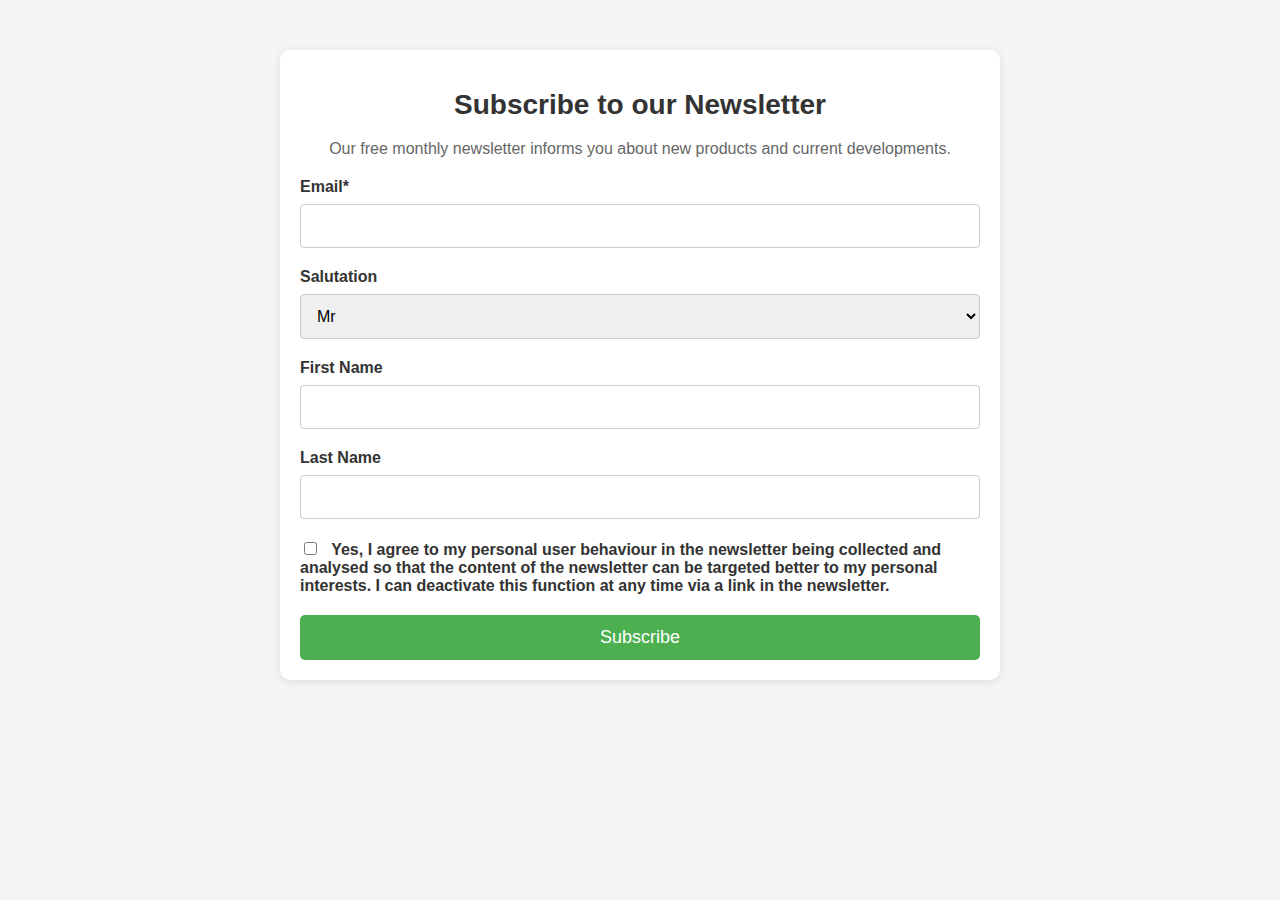
<file: templates/subscription.html>
<!DOCTYPE html>
<html lang="de">
<head>
  <meta charset="UTF-8">
  <meta name="viewport" content="width=device-width, initial-scale=1.0">
  <title>Newsletter Subscription - HTML Form</title>
  <style>
    body {
      font-family: Arial, Helvetica, sans-serif;
      background-color: #f5f5f5;
      margin: 0;
      padding: 0;
    }

    * {
      box-sizing: border-box;
    }

    .container {
      max-width: 720px;
      margin: 50px auto;
      padding: 20px;
      background-color: #ffffff;
      border-radius: 10px;
      box-shadow: 0 2px 10px rgba(0, 0, 0, 0.1);
    }

    h1 {
      font-size: 28px;
      text-align: center;
      color: #333;
    }

    p {
      text-align: center;
      color: #666;
      font-size: 16px;
      margin-bottom: 20px;
    }

    label {
      display: block;
      margin-bottom: 8px;
      font-size: 16px;
      font-weight: bold;
      color: #333;
    }

    input[type=text], select {
      width: 100%;
      padding: 12px;
      border: 1px solid #ccc;
      border-radius: 4px;
      margin-bottom: 20px;
      font-size: 16px;
    }

    input[type=checkbox] {
      margin-right: 10px;
    }

    button {
      width: 100%;
      padding: 12px;
      font-size: 18px;
      background-color: #4CAF50;
      color: white;
      border: none;
      border-radius: 5px;
      cursor: pointer;
    }

    button:hover {
      background-color: #45a049;
    }

    .checkbox-container {
      margin-bottom: 20px;
      font-size: 14px;
      color: #555;
    }

    @media (max-width: 768px) {
      .container {
        padding: 15px;
      }

      h1 {
        font-size: 24px;
      }

      label {
        font-size: 14px;
      }

      input[type=text], select, button {
        font-size: 14px;
      }
    }
  </style>
</head>
<body>

  <div class="container">
    <h1>Subscribe to our Newsletter</h1>
    <p>Our free monthly newsletter informs you about new products and current developments.</p>

    <form action="/subscription_form" method="post" id="subscription-form">
      <input type="hidden" name="INXMAIL_SUBSCRIPTION" value="[list name]"/>
      <input type="hidden" name="INXMAIL_HTTP_REDIRECT" value="[URL for landing page 'Success']"/>
      <input type="hidden" name="INXMAIL_HTTP_REDIRECT_ERROR" value="[URL for landing page 'Error']"/>
      <input type="hidden" name="INXMAIL_CHARSET" value="UTF-8"/>

      <label for="email">Email*</label>
      <input type="text" id="email" name="email" required>

      <label for="salutation">Salutation</label>
      <select id="salutation" name="salutation">
        <option value="male">Mr</option>
        <option value="female">Ms</option>
        <option value="neutral">Divers</option>
      </select>

      <label for="firstName">First Name</label>
      <input type="text" id="firstName" name="First name">

      <label for="lastName">Last Name</label>
      <input type="text" id="lastName" name="Last name">

      <div class="checkbox-container">
        <label>
          <input type="checkbox" name="INXMAIL_TRACKINGPERMISSION">
          Yes, I agree to my personal user behaviour in the newsletter being collected and analysed so that the content of the newsletter can be targeted better to my personal interests. I can deactivate this function at any time via a link in the newsletter.
        </label>
      </div>

      <button type="submit">Subscribe</button>
    </form>
  </div>

</body>
</html>
</file>
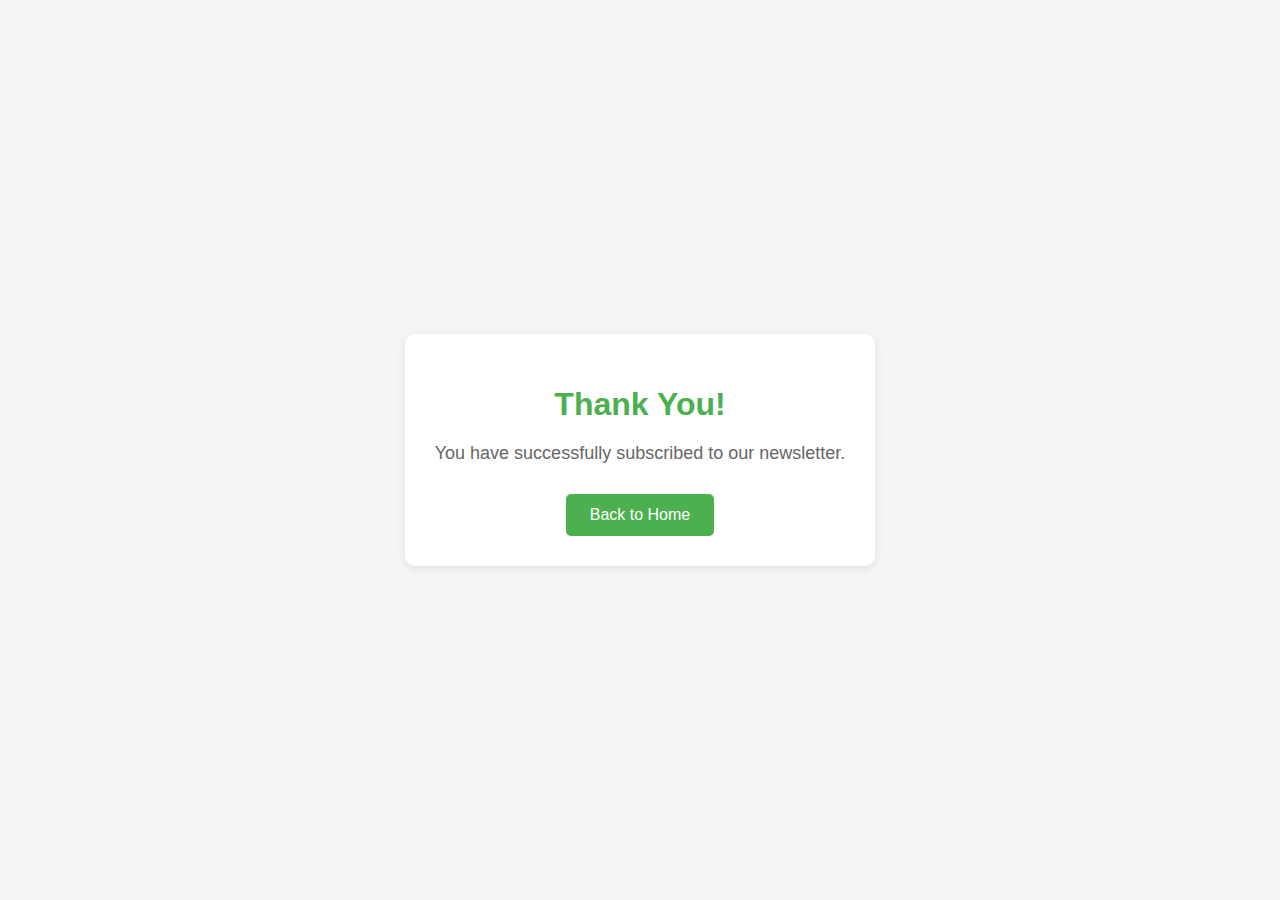
<file: templates/thankyou.html>
<!DOCTYPE html>
<html lang="en">
<head>
  <meta charset="UTF-8">
  <meta name="viewport" content="width=device-width, initial-scale=1.0">
  <title>Thank You for Subscribing</title>
  <style>
    body {
      font-family: Arial, sans-serif;
      background-color: #f5f5f5;
      margin: 0;
      padding: 0;
      display: flex;
      justify-content: center;
      align-items: center;
      height: 100vh;
    }

    .thank-you-container {
      text-align: center;
      background-color: #ffffff;
      padding: 30px;
      border-radius: 10px;
      box-shadow: 0 2px 10px rgba(0, 0, 0, 0.1);
    }

    h1 {
      color: #4CAF50;
      font-size: 32px;
      margin-bottom: 20px;
    }

    p {
      font-size: 18px;
      color: #666;
      margin-bottom: 30px;
    }

    .back-button {
      background-color: #4CAF50;
      color: white;
      padding: 12px 24px;
      font-size: 16px;
      border: none;
      border-radius: 5px;
      cursor: pointer;
    }

    .back-button:hover {
      background-color: #45a049;
    }

    @media (max-width: 768px) {
      .thank-you-container {
        padding: 20px;
      }

      h1 {
        font-size: 26px;
      }

      p {
        font-size: 16px;
      }

      .back-button {
        padding: 10px 20px;
        font-size: 14px;
      }
    }
  </style>
</head>
<body>

  <div class="thank-you-container">
    <h1>Thank You!</h1>
    <p>You have successfully subscribed to our newsletter.</p>
    <button class="back-button" onclick="window.location.href='index.html'">Back to Home</button>
  </div>

</body>
</html>
</file>
